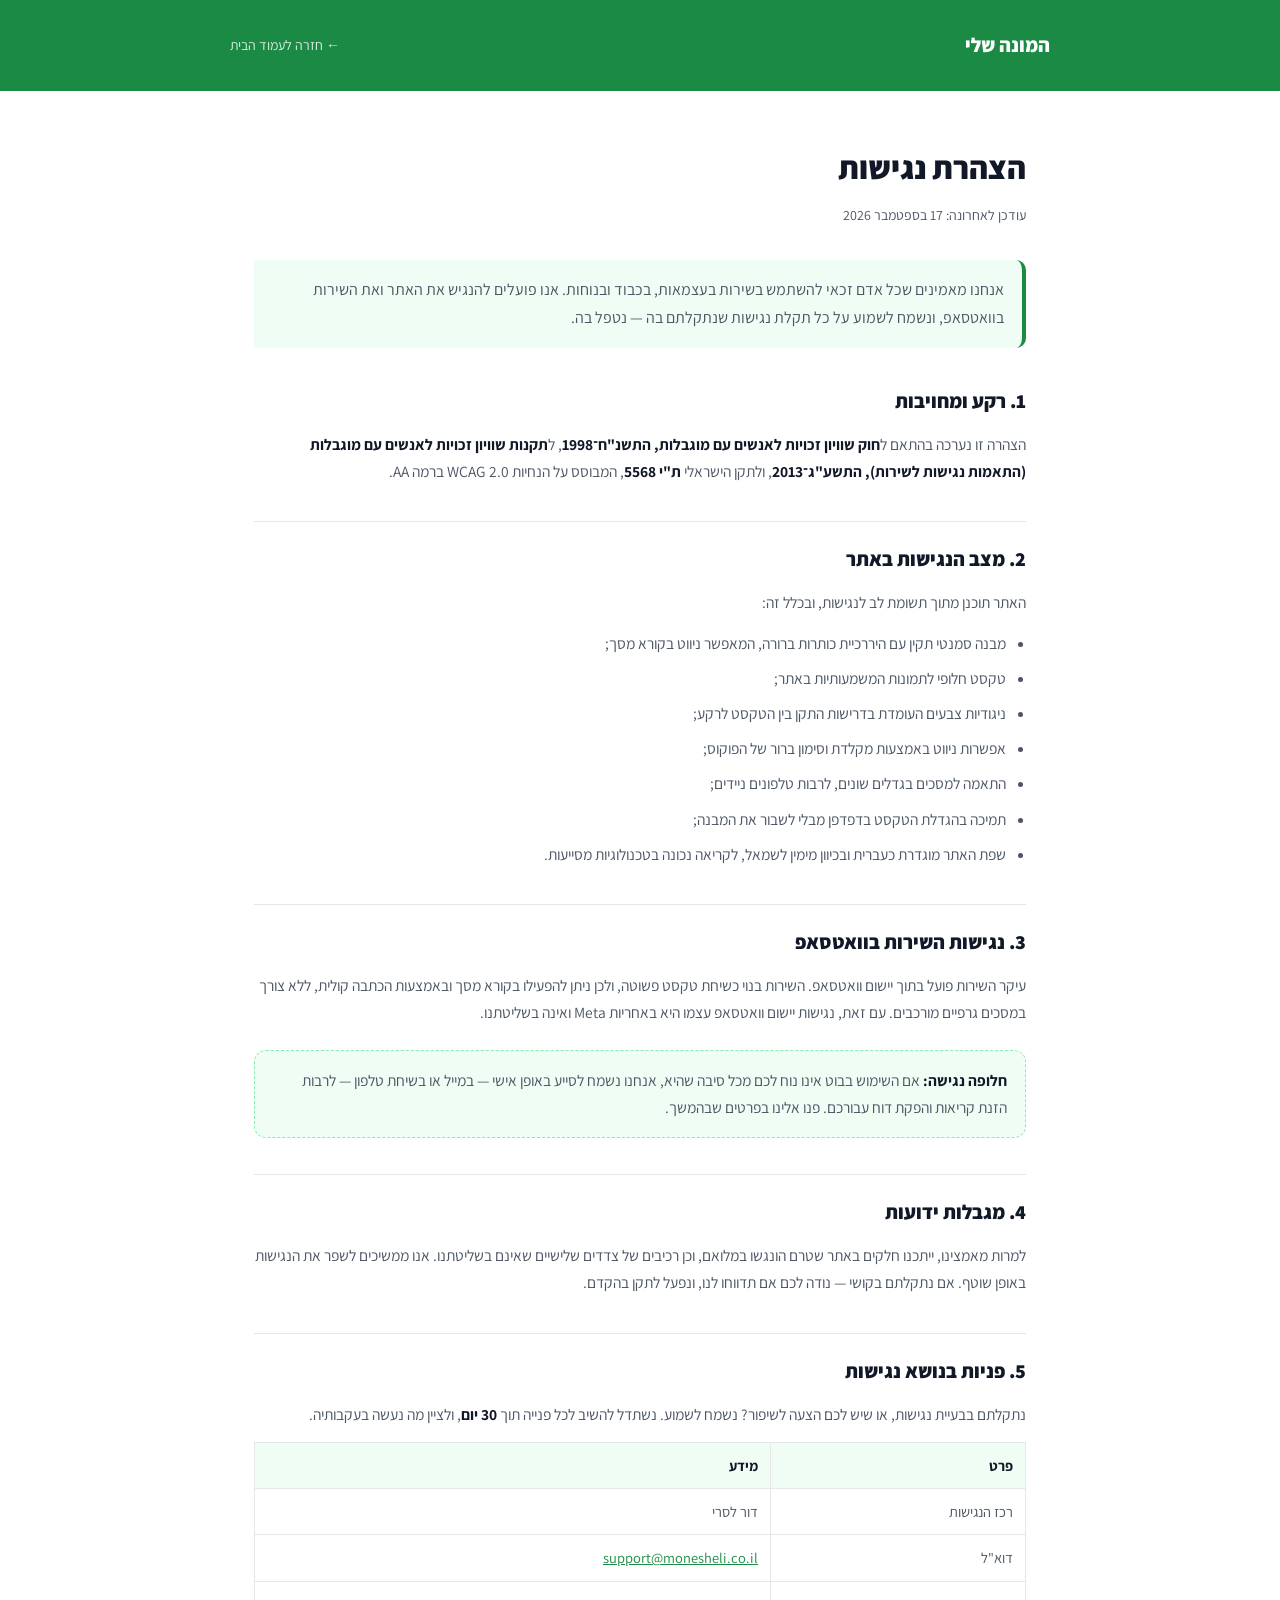
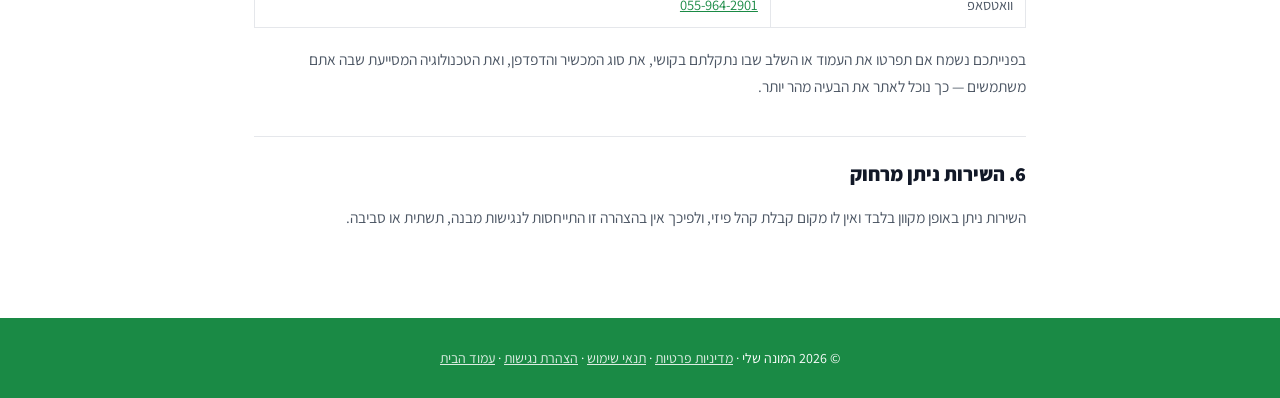
<file: accessibility.html>
<!DOCTYPE html>
<html lang="he" dir="rtl">
<head>
<meta charset="utf-8">
<meta name="viewport" content="width=device-width, initial-scale=1">
<title>הצהרת נגישות | המונה שלי</title>
<meta name="description" content="הצהרת הנגישות של המונה שלי — מצב הנגישות באתר ובשירות, ודרכי פנייה לרכז הנגישות.">
<link rel="preconnect" href="https://fonts.googleapis.com">
<link rel="preconnect" href="https://fonts.gstatic.com" crossorigin>
<link rel="stylesheet" href="https://fonts.googleapis.com/css2?family=Assistant:wght@400;600;700;800;900&display=swap">
<link rel="stylesheet" href="legal.css">
</head>
<body>

<header class="legal-header">
  <div class="legal-header-inner">
    <a class="legal-brand" href="index.html">המונה שלי</a>
    <a class="legal-back" href="index.html">← חזרה לעמוד הבית</a>
  </div>
</header>

<main class="legal-wrap">
  <h1>הצהרת נגישות</h1>
  <div class="legal-updated">עודכן לאחרונה: 17 בספטמבר 2026</div>

  <div class="legal-intro">
    אנחנו מאמינים שכל אדם זכאי להשתמש בשירות בעצמאות, בכבוד ובנוחות. אנו פועלים להנגיש את האתר ואת השירות
    בוואטסאפ, ונשמח לשמוע על כל תקלת נגישות שנתקלתם בה — נטפל בה.
  </div>

  <h2>1. רקע ומחויבות</h2>
  <p>
    הצהרה זו נערכה בהתאם ל<strong>חוק שוויון זכויות לאנשים עם מוגבלות, התשנ"ח־1998</strong>,
    ל<strong>תקנות שוויון זכויות לאנשים עם מוגבלות (התאמות נגישות לשירות), התשע"ג־2013</strong>,
    ולתקן הישראלי <strong>ת"י 5568</strong>, המבוסס על הנחיות <span dir="ltr">WCAG 2.0</span> ברמה <span dir="ltr">AA</span>.
  </p>

  <h2>2. מצב הנגישות באתר</h2>
  <p>האתר תוכנן מתוך תשומת לב לנגישות, ובכלל זה:</p>
  <ul>
    <li>מבנה סמנטי תקין עם היררכיית כותרות ברורה, המאפשר ניווט בקורא מסך;</li>
    <li>טקסט חלופי לתמונות המשמעותיות באתר;</li>
    <li>ניגודיות צבעים העומדת בדרישות התקן בין הטקסט לרקע;</li>
    <li>אפשרות ניווט באמצעות מקלדת וסימון ברור של הפוקוס;</li>
    <li>התאמה למסכים בגדלים שונים, לרבות טלפונים ניידים;</li>
    <li>תמיכה בהגדלת הטקסט בדפדפן מבלי לשבור את המבנה;</li>
    <li>שפת האתר מוגדרת כעברית ובכיוון מימין לשמאל, לקריאה נכונה בטכנולוגיות מסייעות.</li>
  </ul>

  <h2>3. נגישות השירות בוואטסאפ</h2>
  <p>
    עיקר השירות פועל בתוך יישום וואטסאפ. השירות בנוי כשיחת טקסט פשוטה, ולכן ניתן להפעילו בקורא מסך
    ובאמצעות הכתבה קולית, ללא צורך במסכים גרפיים מורכבים. עם זאת, נגישות יישום וואטסאפ עצמו היא באחריות
    <span dir="ltr">Meta</span> ואינה בשליטתנו.
  </p>
  <div class="legal-note">
    <p>
      <strong>חלופה נגישה:</strong> אם השימוש בבוט אינו נוח לכם מכל סיבה שהיא, אנחנו נשמח לסייע באופן אישי —
      במייל או בשיחת טלפון — לרבות הזנת קריאות והפקת דוח עבורכם. פנו אלינו בפרטים שבהמשך.
    </p>
  </div>

  <h2>4. מגבלות ידועות</h2>
  <p>
    למרות מאמצינו, ייתכנו חלקים באתר שטרם הונגשו במלואם, וכן רכיבים של צדדים שלישיים שאינם בשליטתנו.
    אנו ממשיכים לשפר את הנגישות באופן שוטף. אם נתקלתם בקושי — נודה לכם אם תדווחו לנו, ונפעל לתקן בהקדם.
  </p>

  <h2>5. פניות בנושא נגישות</h2>
  <p>
    נתקלתם בבעיית נגישות, או שיש לכם הצעה לשיפור? נשמח לשמוע. נשתדל להשיב לכל פנייה תוך
    <strong>30 יום</strong>, ולציין מה נעשה בעקבותיה.
  </p>
  <div class="legal-table-wrap">
    <table class="legal-table">
      <thead>
        <tr><th>פרט</th><th>מידע</th></tr>
      </thead>
      <tbody>
        <tr><td>רכז הנגישות</td><td>דור לסרי</td></tr>
        <tr><td>דוא"ל</td><td><a href="mailto:support@monesheli.co.il">support@monesheli.co.il</a></td></tr>
        <tr><td>וואטסאפ</td><td><a href="https://wa.me/972559642901" target="_blank" rel="noopener">055-964-2901</a></td></tr>
      </tbody>
    </table>
  </div>
  <p>
    בפנייתכם נשמח אם תפרטו את העמוד או השלב שבו נתקלתם בקושי, את סוג המכשיר והדפדפן, ואת הטכנולוגיה
    המסייעת שבה אתם משתמשים — כך נוכל לאתר את הבעיה מהר יותר.
  </p>

  <h2>6. השירות ניתן מרחוק</h2>
  <p>
    השירות ניתן באופן מקוון בלבד ואין לו מקום קבלת קהל פיזי, ולפיכך אין בהצהרה זו התייחסות לנגישות מבנה,
    תשתית או סביבה.
  </p>
</main>

<footer class="legal-footer">
  © 2026 המונה שלי · <a href="privacy.html">מדיניות פרטיות</a> · <a href="terms.html">תנאי שימוש</a> · <a href="accessibility.html">הצהרת נגישות</a> · <a href="index.html">עמוד הבית</a>
</footer>

</body>
</html>
</file>
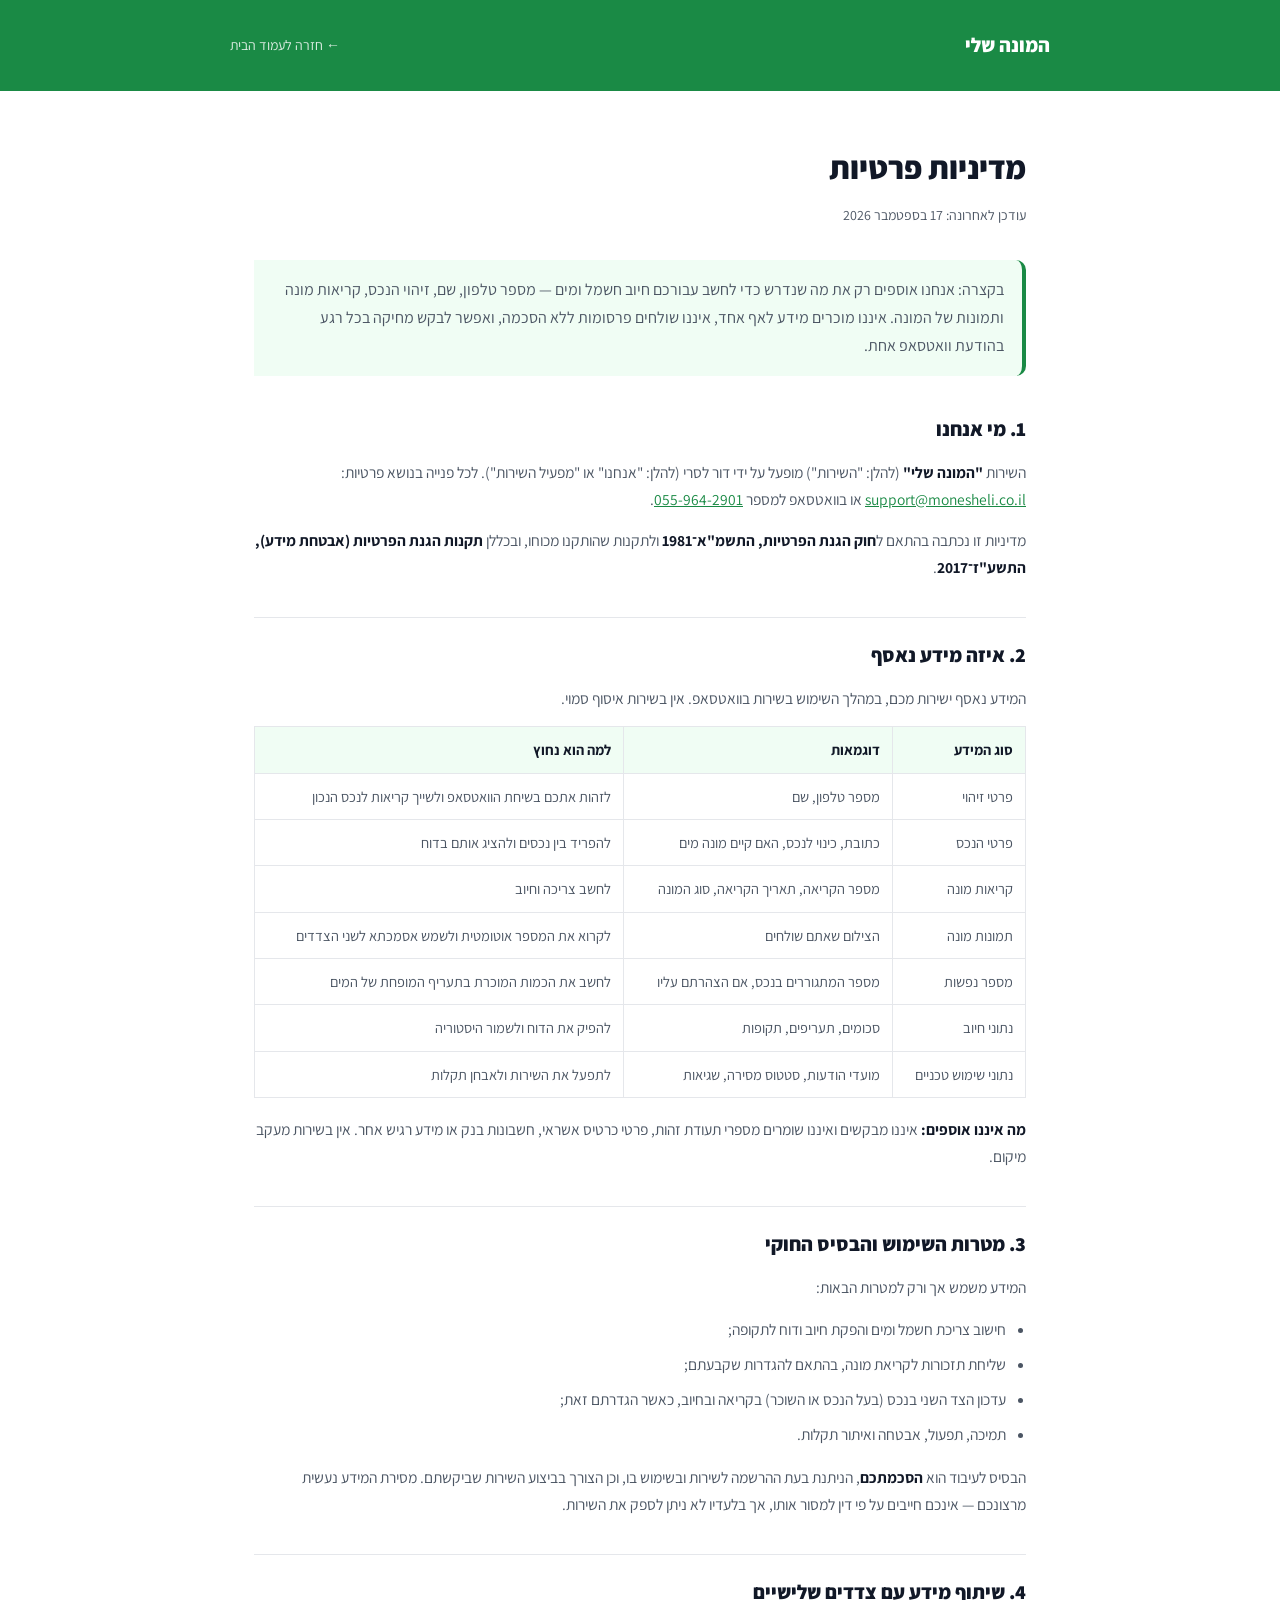
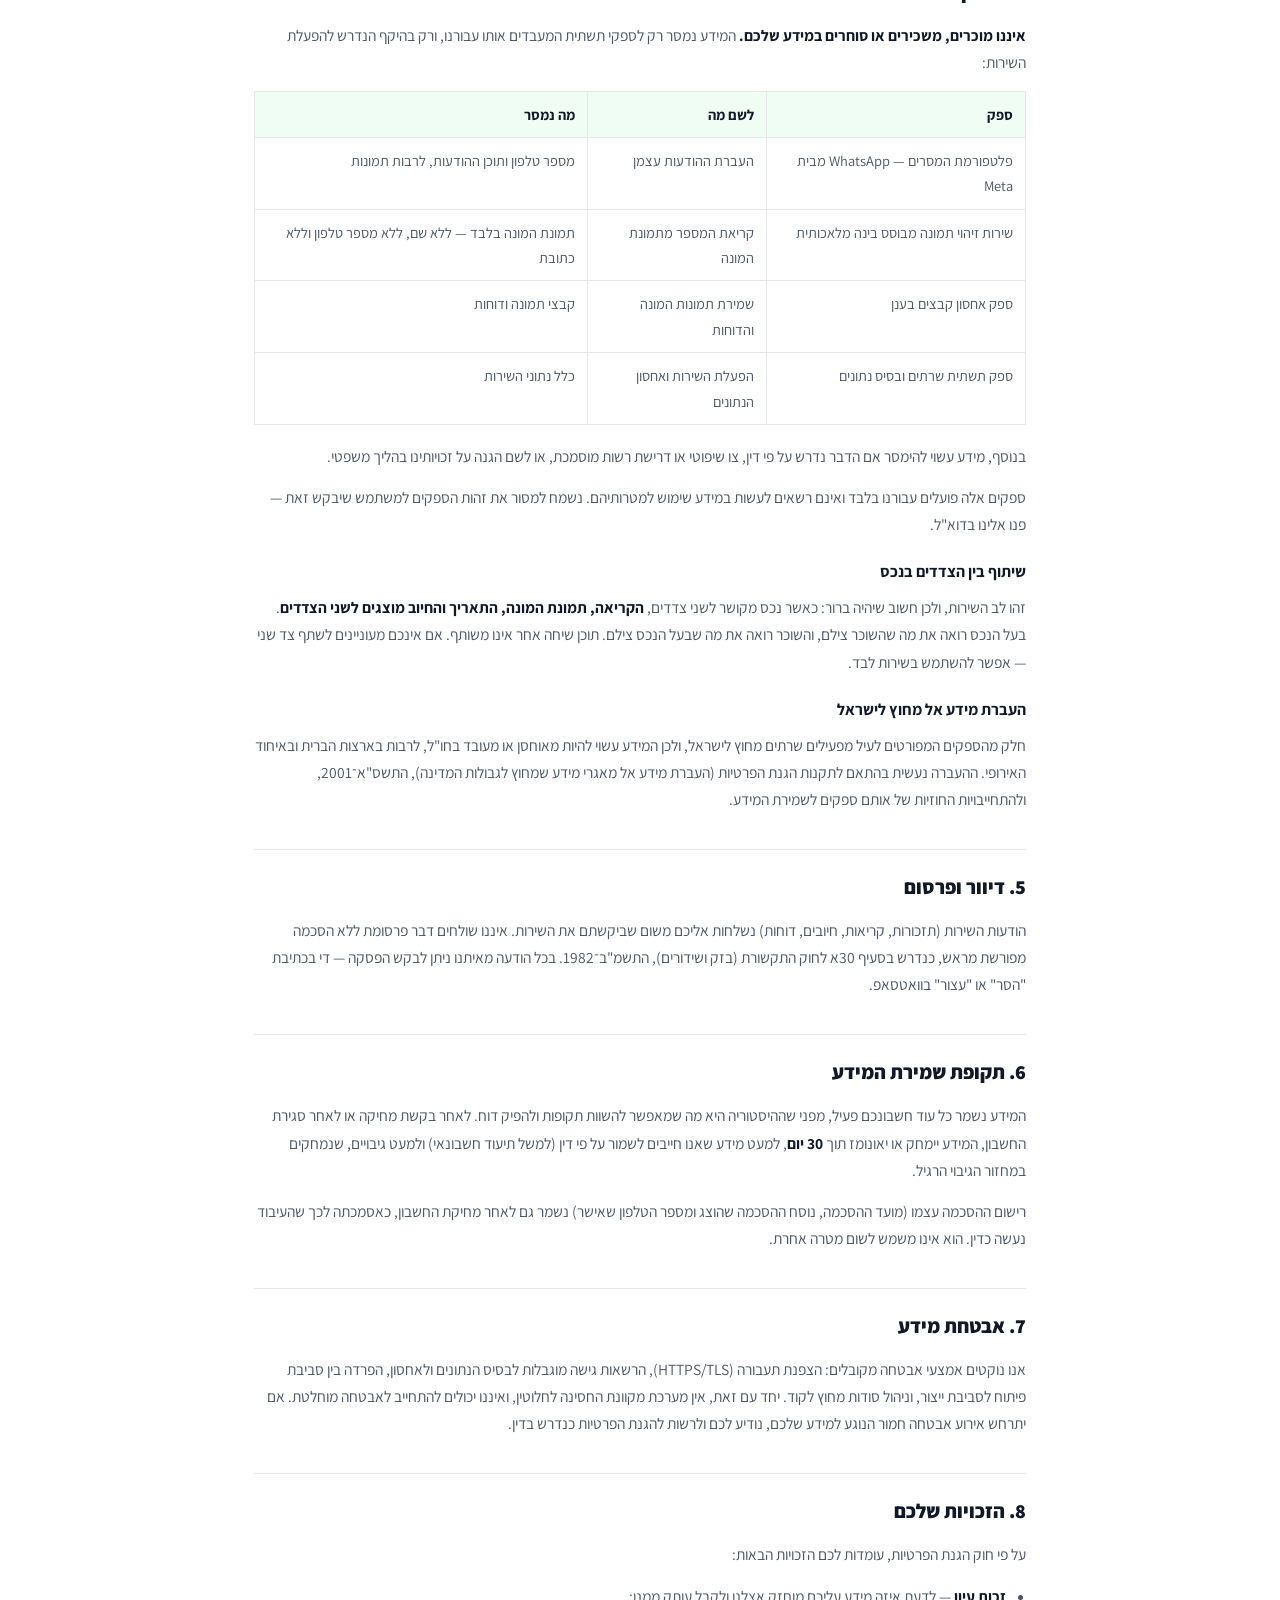
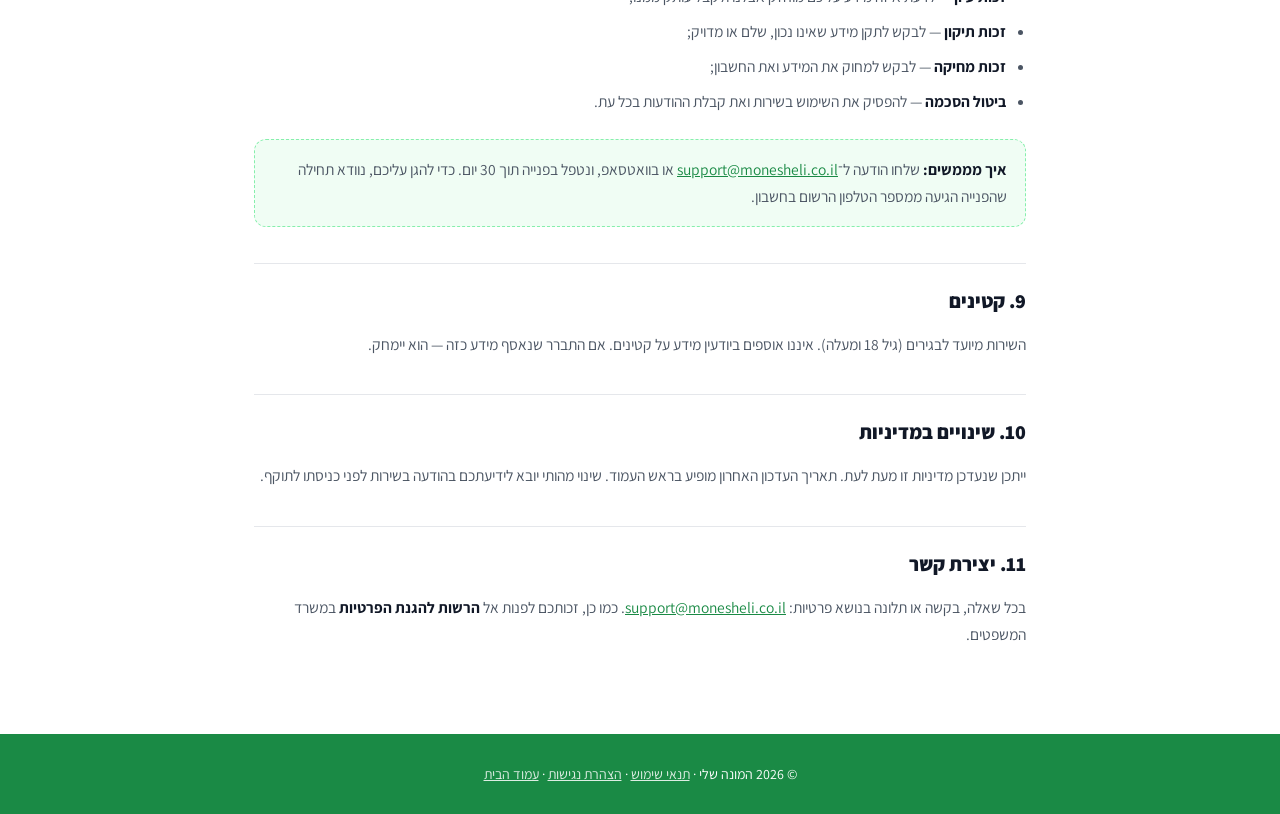
<file: privacy.html>
<!DOCTYPE html>
<html lang="he" dir="rtl">
<head>
<meta charset="utf-8">
<meta name="viewport" content="width=device-width, initial-scale=1">
<title>מדיניות פרטיות | המונה שלי</title>
<meta name="description" content="מדיניות הפרטיות של המונה שלי — איזה מידע נאסף, למה, עם מי הוא משותף ואיך מוחקים אותו.">
<link rel="preconnect" href="https://fonts.googleapis.com">
<link rel="preconnect" href="https://fonts.gstatic.com" crossorigin>
<link rel="stylesheet" href="https://fonts.googleapis.com/css2?family=Assistant:wght@400;600;700;800;900&display=swap">
<link rel="stylesheet" href="legal.css">
</head>
<body>

<header class="legal-header">
  <div class="legal-header-inner">
    <a class="legal-brand" href="index.html">המונה שלי</a>
    <a class="legal-back" href="index.html">← חזרה לעמוד הבית</a>
  </div>
</header>

<main class="legal-wrap">
  <h1>מדיניות פרטיות</h1>
  <div class="legal-updated">עודכן לאחרונה: 17 בספטמבר 2026</div>

  <div class="legal-intro">
    בקצרה: אנחנו אוספים רק את מה שנדרש כדי לחשב עבורכם חיוב חשמל ומים — מספר טלפון, שם, זיהוי הנכס, קריאות מונה ותמונות של המונה. איננו מוכרים מידע לאף אחד, איננו שולחים פרסומות ללא הסכמה, ואפשר לבקש מחיקה בכל רגע בהודעת וואטסאפ אחת.
  </div>

  <h2>1. מי אנחנו</h2>
  <p>
    השירות <strong>"המונה שלי"</strong> (להלן: "השירות") מופעל על ידי דור לסרי (להלן: "אנחנו" או "מפעיל השירות").
    לכל פנייה בנושא פרטיות: <a href="mailto:support@monesheli.co.il">support@monesheli.co.il</a> או בוואטסאפ למספר
    <a href="https://wa.me/972559642901" target="_blank" rel="noopener">055-964-2901</a>.
  </p>
  <p>
    מדיניות זו נכתבה בהתאם ל<strong>חוק הגנת הפרטיות, התשמ"א־1981</strong> ולתקנות שהותקנו מכוחו, ובכללן
    <strong>תקנות הגנת הפרטיות (אבטחת מידע), התשע"ז־2017</strong>.
  </p>

  <h2>2. איזה מידע נאסף</h2>
  <p>המידע נאסף ישירות מכם, במהלך השימוש בשירות בוואטסאפ. אין בשירות איסוף סמוי.</p>
  <div class="legal-table-wrap">
    <table class="legal-table">
      <thead>
        <tr><th>סוג המידע</th><th>דוגמאות</th><th>למה הוא נחוץ</th></tr>
      </thead>
      <tbody>
        <tr>
          <td>פרטי זיהוי</td>
          <td>מספר טלפון, שם</td>
          <td>לזהות אתכם בשיחת הוואטסאפ ולשייך קריאות לנכס הנכון</td>
        </tr>
        <tr>
          <td>פרטי הנכס</td>
          <td>כתובת, כינוי לנכס, האם קיים מונה מים</td>
          <td>להפריד בין נכסים ולהציג אותם בדוח</td>
        </tr>
        <tr>
          <td>קריאות מונה</td>
          <td>מספר הקריאה, תאריך הקריאה, סוג המונה</td>
          <td>לחשב צריכה וחיוב</td>
        </tr>
        <tr>
          <td>תמונות מונה</td>
          <td>הצילום שאתם שולחים</td>
          <td>לקרוא את המספר אוטומטית ולשמש אסמכתא לשני הצדדים</td>
        </tr>
        <tr>
          <td>מספר נפשות</td>
          <td>מספר המתגוררים בנכס, אם הצהרתם עליו</td>
          <td>לחשב את הכמות המוכרת בתעריף המופחת של המים</td>
        </tr>
        <tr>
          <td>נתוני חיוב</td>
          <td>סכומים, תעריפים, תקופות</td>
          <td>להפיק את הדוח ולשמור היסטוריה</td>
        </tr>
        <tr>
          <td>נתוני שימוש טכניים</td>
          <td>מועדי הודעות, סטטוס מסירה, שגיאות</td>
          <td>לתפעל את השירות ולאבחן תקלות</td>
        </tr>
      </tbody>
    </table>
  </div>
  <p>
    <strong>מה איננו אוספים:</strong> איננו מבקשים ואיננו שומרים מספרי תעודת זהות, פרטי כרטיס אשראי, חשבונות בנק
    או מידע רגיש אחר. אין בשירות מעקב מיקום.
  </p>

  <h2>3. מטרות השימוש והבסיס החוקי</h2>
  <p>המידע משמש אך ורק למטרות הבאות:</p>
  <ul>
    <li>חישוב צריכת חשמל ומים והפקת חיוב ודוח לתקופה;</li>
    <li>שליחת תזכורות לקריאת מונה, בהתאם להגדרות שקבעתם;</li>
    <li>עדכון הצד השני בנכס (בעל הנכס או השוכר) בקריאה ובחיוב, כאשר הגדרתם זאת;</li>
    <li>תמיכה, תפעול, אבטחה ואיתור תקלות.</li>
  </ul>
  <p>
    הבסיס לעיבוד הוא <strong>הסכמתכם</strong>, הניתנת בעת ההרשמה לשירות ובשימוש בו, וכן הצורך בביצוע השירות
    שביקשתם. מסירת המידע נעשית מרצונכם — אינכם חייבים על פי דין למסור אותו, אך בלעדיו לא ניתן לספק את השירות.
  </p>

  <h2>4. שיתוף מידע עם צדדים שלישיים</h2>
  <p>
    <strong>איננו מוכרים, משכירים או סוחרים במידע שלכם.</strong> המידע נמסר רק לספקי תשתית המעבדים אותו עבורנו,
    ורק בהיקף הנדרש להפעלת השירות:
  </p>
  <div class="legal-table-wrap">
    <table class="legal-table">
      <thead>
        <tr><th>ספק</th><th>לשם מה</th><th>מה נמסר</th></tr>
      </thead>
      <tbody>
        <tr>
          <td>פלטפורמת המסרים — <span dir="ltr">WhatsApp</span> מבית <span dir="ltr">Meta</span></td>
          <td>העברת ההודעות עצמן</td>
          <td>מספר טלפון ותוכן ההודעות, לרבות תמונות</td>
        </tr>
        <tr>
          <td>שירות זיהוי תמונה מבוסס בינה מלאכותית</td>
          <td>קריאת המספר מתמונת המונה</td>
          <td>תמונת המונה בלבד — ללא שם, ללא מספר טלפון וללא כתובת</td>
        </tr>
        <tr>
          <td>ספק אחסון קבצים בענן</td>
          <td>שמירת תמונות המונה והדוחות</td>
          <td>קבצי תמונה ודוחות</td>
        </tr>
        <tr>
          <td>ספק תשתית שרתים ובסיס נתונים</td>
          <td>הפעלת השירות ואחסון הנתונים</td>
          <td>כלל נתוני השירות</td>
        </tr>
      </tbody>
    </table>
  </div>
  <p>
    בנוסף, מידע עשוי להימסר אם הדבר נדרש על פי דין, צו שיפוטי או דרישת רשות מוסמכת, או לשם הגנה על זכויותינו
    בהליך משפטי.
  </p>
  <p>
    ספקים אלה פועלים עבורנו בלבד ואינם רשאים לעשות במידע שימוש למטרותיהם. נשמח למסור את זהות הספקים
    למשתמש שיבקש זאת — פנו אלינו בדוא"ל.
  </p>

  <h3>שיתוף בין הצדדים בנכס</h3>
  <p>
    זהו לב השירות, ולכן חשוב שיהיה ברור: כאשר נכס מקושר לשני צדדים, <strong>הקריאה, תמונת המונה, התאריך והחיוב
    מוצגים לשני הצדדים</strong>. בעל הנכס רואה את מה שהשוכר צילם, והשוכר רואה את מה שבעל הנכס צילם. תוכן שיחה
    אחר אינו משותף. אם אינכם מעוניינים לשתף צד שני — אפשר להשתמש בשירות לבד.
  </p>

  <h3>העברת מידע אל מחוץ לישראל</h3>
  <p>
    חלק מהספקים המפורטים לעיל מפעילים שרתים מחוץ לישראל, ולכן המידע עשוי להיות מאוחסן או מעובד בחו"ל, לרבות בארצות
    הברית ובאיחוד האירופי. ההעברה נעשית בהתאם לתקנות הגנת הפרטיות (העברת מידע אל מאגרי מידע שמחוץ לגבולות
    המדינה), התשס"א־2001, ולהתחייבויות החוזיות של אותם ספקים לשמירת המידע.
  </p>

  <h2>5. דיוור ופרסום</h2>
  <p>
    הודעות השירות (תזכורות, קריאות, חיובים, דוחות) נשלחות אליכם משום שביקשתם את השירות. איננו שולחים
    דבר פרסומת ללא הסכמה מפורשת מראש, כנדרש בסעיף 30א לחוק התקשורת (בזק ושידורים), התשמ"ב־1982.
    בכל הודעה מאיתנו ניתן לבקש הפסקה — די בכתיבת "הסר" או "עצור" בוואטסאפ.
  </p>

  <h2>6. תקופת שמירת המידע</h2>
  <p>
    המידע נשמר כל עוד חשבונכם פעיל, מפני שההיסטוריה היא מה שמאפשר להשוות תקופות ולהפיק דוח. לאחר בקשת מחיקה
    או לאחר סגירת החשבון, המידע יימחק או יאונומז תוך <strong>30 יום</strong>, למעט מידע שאנו חייבים לשמור על
    פי דין (למשל תיעוד חשבונאי) ולמעט גיבויים, שנמחקים במחזור הגיבוי הרגיל.
  </p>
  <p>
    רישום ההסכמה עצמו (מועד ההסכמה, נוסח ההסכמה שהוצג ומספר הטלפון שאישר) נשמר גם לאחר מחיקת החשבון,
    כאסמכתה לכך שהעיבוד נעשה כדין. הוא אינו משמש לשום מטרה אחרת.
  </p>

  <h2>7. אבטחת מידע</h2>
  <p>
    אנו נוקטים אמצעי אבטחה מקובלים: הצפנת תעבורה (HTTPS/TLS), הרשאות גישה מוגבלות לבסיס הנתונים ולאחסון,
    הפרדה בין סביבת פיתוח לסביבת ייצור, וניהול סודות מחוץ לקוד. יחד עם זאת, אין מערכת מקוונת החסינה לחלוטין,
    ואיננו יכולים להתחייב לאבטחה מוחלטת. אם יתרחש אירוע אבטחה חמור הנוגע למידע שלכם, נודיע לכם ולרשות
    להגנת הפרטיות כנדרש בדין.
  </p>

  <h2>8. הזכויות שלכם</h2>
  <p>על פי חוק הגנת הפרטיות, עומדות לכם הזכויות הבאות:</p>
  <ul>
    <li><strong>זכות עיון</strong> — לדעת איזה מידע עליכם מוחזק אצלנו ולקבל עותק ממנו;</li>
    <li><strong>זכות תיקון</strong> — לבקש לתקן מידע שאינו נכון, שלם או מדויק;</li>
    <li><strong>זכות מחיקה</strong> — לבקש למחוק את המידע ואת החשבון;</li>
    <li><strong>ביטול הסכמה</strong> — להפסיק את השימוש בשירות ואת קבלת ההודעות בכל עת.</li>
  </ul>
  <div class="legal-note">
    <p>
      <strong>איך מממשים:</strong> שלחו הודעה ל־<a href="mailto:support@monesheli.co.il">support@monesheli.co.il</a>
      או בוואטסאפ, ונטפל בפנייה תוך 30 יום. כדי להגן עליכם, נוודא תחילה שהפנייה הגיעה ממספר הטלפון הרשום בחשבון.
    </p>
  </div>

  <h2>9. קטינים</h2>
  <p>
    השירות מיועד לבגירים (גיל 18 ומעלה). איננו אוספים ביודעין מידע על קטינים. אם התברר שנאסף מידע כזה — הוא יימחק.
  </p>

  <h2>10. שינויים במדיניות</h2>
  <p>
    ייתכן שנעדכן מדיניות זו מעת לעת. תאריך העדכון האחרון מופיע בראש העמוד. שינוי מהותי יובא לידיעתכם בהודעה
    בשירות לפני כניסתו לתוקף.
  </p>

  <h2>11. יצירת קשר</h2>
  <p>
    בכל שאלה, בקשה או תלונה בנושא פרטיות:
    <a href="mailto:support@monesheli.co.il">support@monesheli.co.il</a>.
    כמו כן, זכותכם לפנות אל <strong>הרשות להגנת הפרטיות</strong> במשרד המשפטים.
  </p>
</main>

<footer class="legal-footer">
  © 2026 המונה שלי · <a href="terms.html">תנאי שימוש</a> · <a href="accessibility.html">הצהרת נגישות</a> · <a href="index.html">עמוד הבית</a>
</footer>

</body>
</html>
</file>
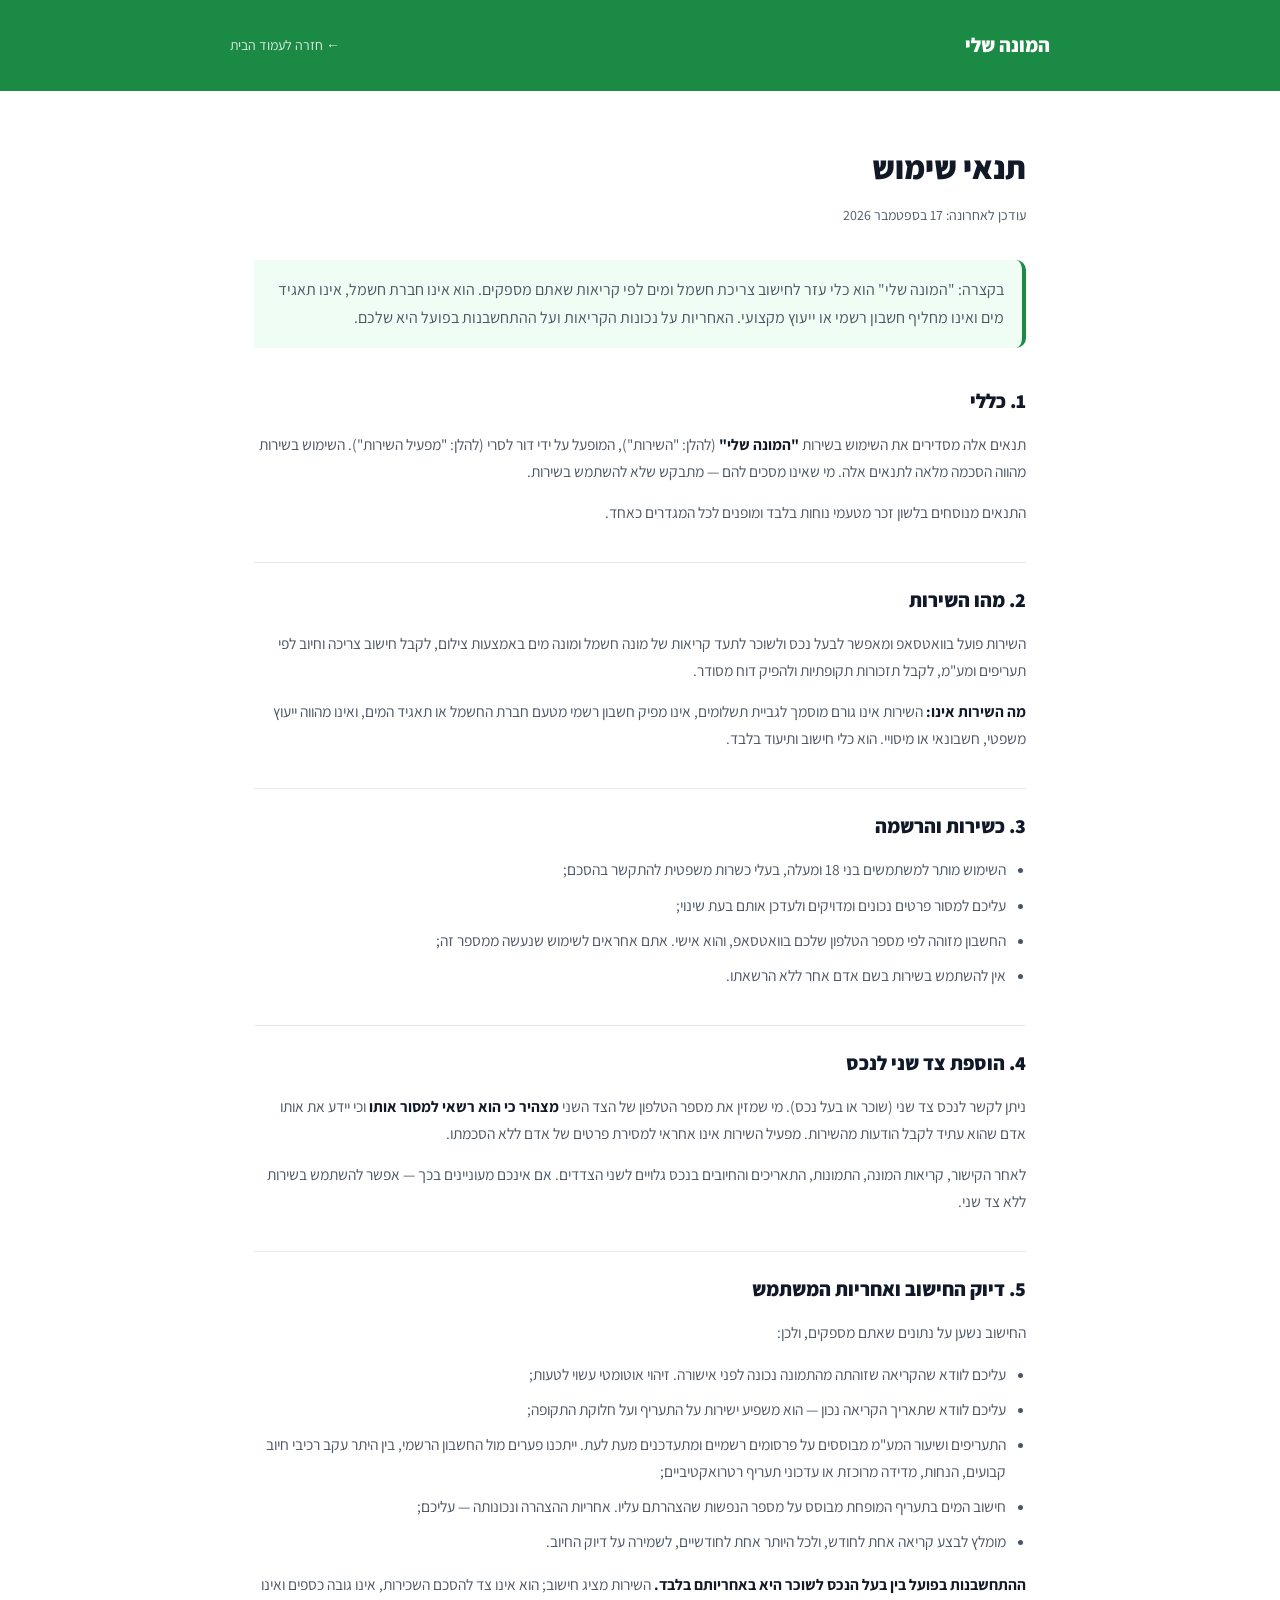
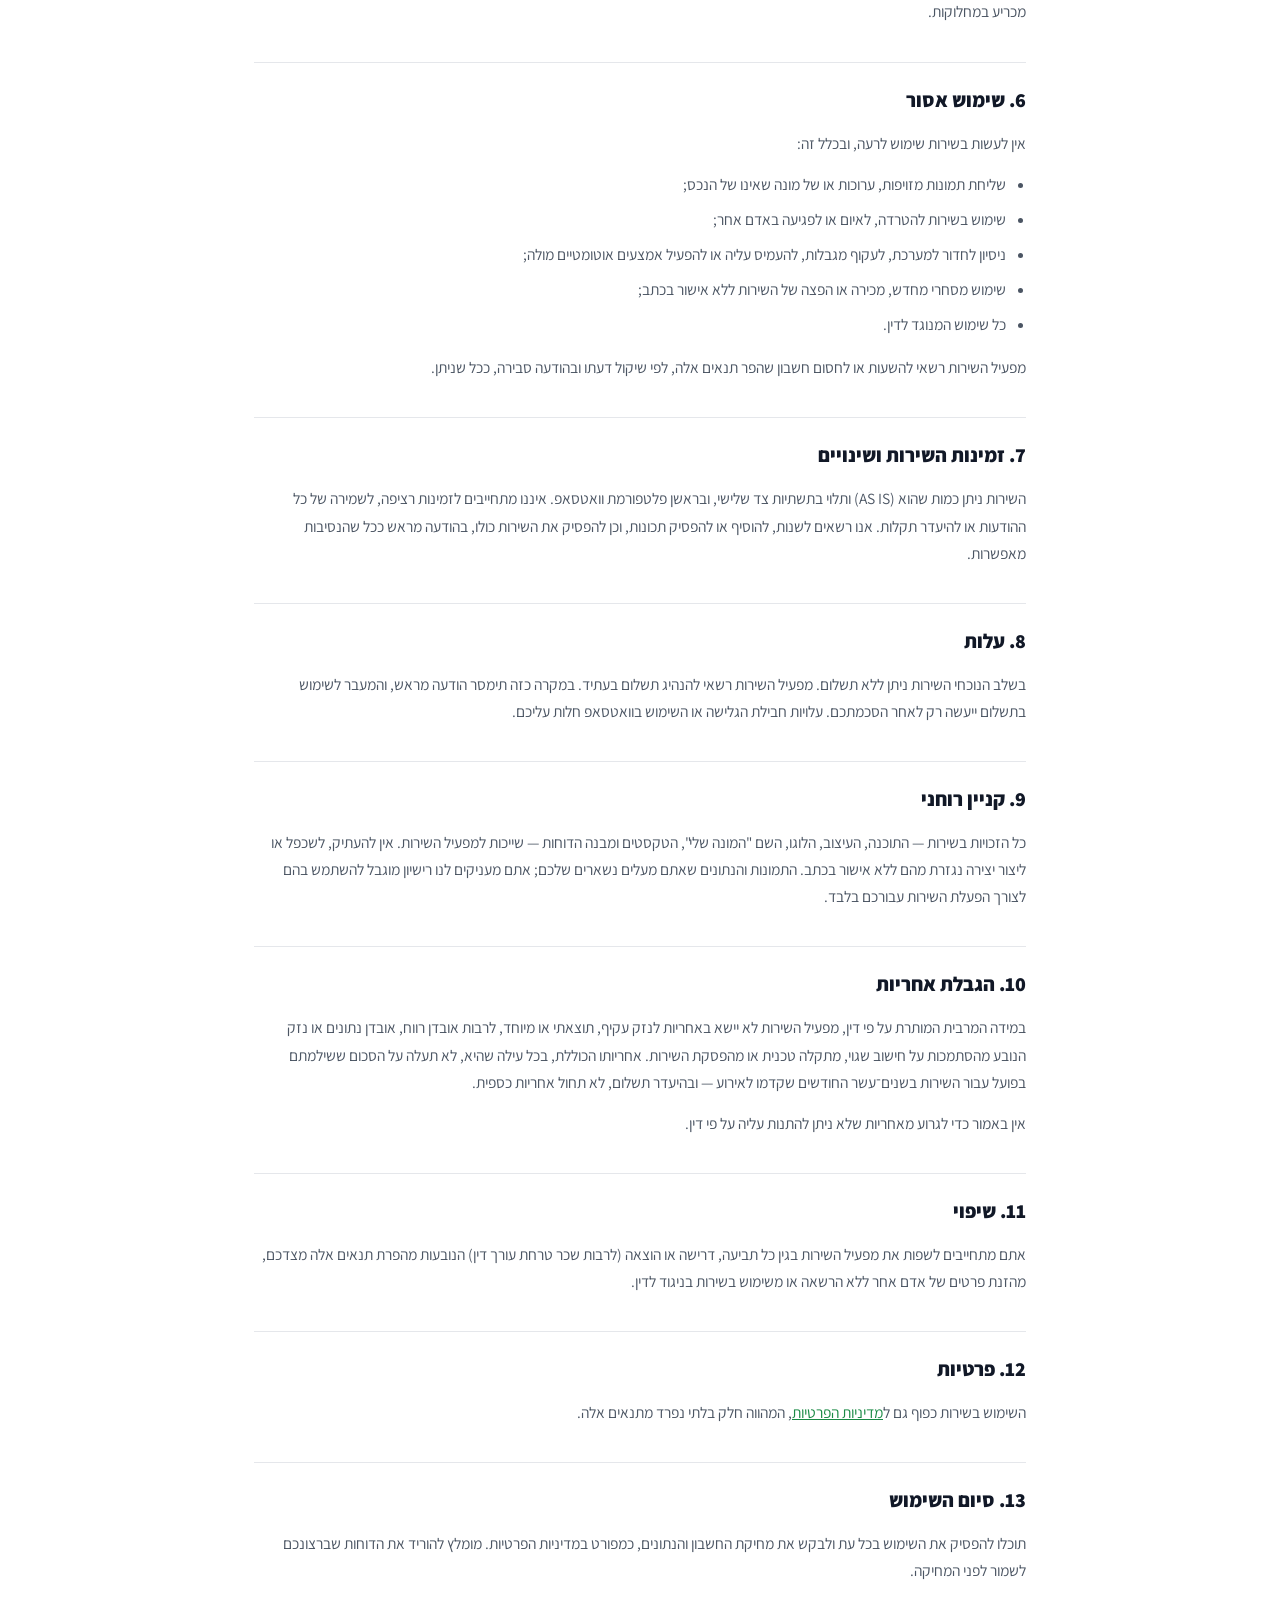
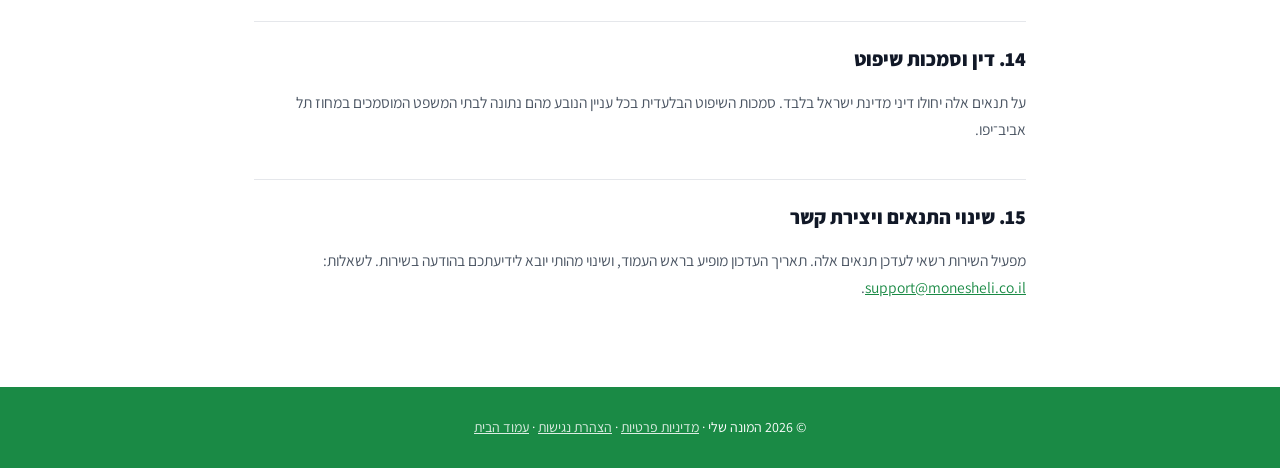
<file: terms.html>
<!DOCTYPE html>
<html lang="he" dir="rtl">
<head>
<meta charset="utf-8">
<meta name="viewport" content="width=device-width, initial-scale=1">
<title>תנאי שימוש | המונה שלי</title>
<meta name="description" content="תנאי השימוש בשירות המונה שלי — מה השירות עושה, מה באחריותכם ומה גבולות האחריות שלנו.">
<link rel="preconnect" href="https://fonts.googleapis.com">
<link rel="preconnect" href="https://fonts.gstatic.com" crossorigin>
<link rel="stylesheet" href="https://fonts.googleapis.com/css2?family=Assistant:wght@400;600;700;800;900&display=swap">
<link rel="stylesheet" href="legal.css">
</head>
<body>

<header class="legal-header">
  <div class="legal-header-inner">
    <a class="legal-brand" href="index.html">המונה שלי</a>
    <a class="legal-back" href="index.html">← חזרה לעמוד הבית</a>
  </div>
</header>

<main class="legal-wrap">
  <h1>תנאי שימוש</h1>
  <div class="legal-updated">עודכן לאחרונה: 17 בספטמבר 2026</div>

  <div class="legal-intro">
    בקצרה: "המונה שלי" הוא כלי עזר לחישוב צריכת חשמל ומים לפי קריאות שאתם מספקים. הוא אינו חברת חשמל, אינו תאגיד מים
    ואינו מחליף חשבון רשמי או ייעוץ מקצועי. האחריות על נכונות הקריאות ועל ההתחשבנות בפועל היא שלכם.
  </div>

  <h2>1. כללי</h2>
  <p>
    תנאים אלה מסדירים את השימוש בשירות <strong>"המונה שלי"</strong> (להלן: "השירות"), המופעל על ידי דור לסרי
    (להלן: "מפעיל השירות"). השימוש בשירות מהווה הסכמה מלאה לתנאים אלה. מי שאינו מסכים להם — מתבקש שלא להשתמש בשירות.
  </p>
  <p>
    התנאים מנוסחים בלשון זכר מטעמי נוחות בלבד ומופנים לכל המגדרים כאחד.
  </p>

  <h2>2. מהו השירות</h2>
  <p>
    השירות פועל בוואטסאפ ומאפשר לבעל נכס ולשוכר לתעד קריאות של מונה חשמל ומונה מים באמצעות צילום, לקבל חישוב
    צריכה וחיוב לפי תעריפים ומע"מ, לקבל תזכורות תקופתיות ולהפיק דוח מסודר.
  </p>
  <p>
    <strong>מה השירות אינו:</strong> השירות אינו גורם מוסמך לגביית תשלומים, אינו מפיק חשבון רשמי מטעם חברת החשמל
    או תאגיד המים, ואינו מהווה ייעוץ משפטי, חשבונאי או מיסויי. הוא כלי חישוב ותיעוד בלבד.
  </p>

  <h2>3. כשירות והרשמה</h2>
  <ul>
    <li>השימוש מותר למשתמשים בני 18 ומעלה, בעלי כשרות משפטית להתקשר בהסכם;</li>
    <li>עליכם למסור פרטים נכונים ומדויקים ולעדכן אותם בעת שינוי;</li>
    <li>החשבון מזוהה לפי מספר הטלפון שלכם בוואטסאפ, והוא אישי. אתם אחראים לשימוש שנעשה ממספר זה;</li>
    <li>אין להשתמש בשירות בשם אדם אחר ללא הרשאתו.</li>
  </ul>

  <h2>4. הוספת צד שני לנכס</h2>
  <p>
    ניתן לקשר לנכס צד שני (שוכר או בעל נכס). מי שמזין את מספר הטלפון של הצד השני
    <strong>מצהיר כי הוא רשאי למסור אותו</strong> וכי יידע את אותו אדם שהוא עתיד לקבל הודעות מהשירות.
    מפעיל השירות אינו אחראי למסירת פרטים של אדם ללא הסכמתו.
  </p>
  <p>
    לאחר הקישור, קריאות המונה, התמונות, התאריכים והחיובים בנכס גלויים לשני הצדדים. אם אינכם מעוניינים בכך —
    אפשר להשתמש בשירות ללא צד שני.
  </p>

  <h2>5. דיוק החישוב ואחריות המשתמש</h2>
  <p>החישוב נשען על נתונים שאתם מספקים, ולכן:</p>
  <ul>
    <li>עליכם לוודא שהקריאה שזוהתה מהתמונה נכונה לפני אישורה. זיהוי אוטומטי עשוי לטעות;</li>
    <li>עליכם לוודא שתאריך הקריאה נכון — הוא משפיע ישירות על התעריף ועל חלוקת התקופה;</li>
    <li>התעריפים ושיעור המע"מ מבוססים על פרסומים רשמיים ומתעדכנים מעת לעת. ייתכנו פערים מול החשבון הרשמי,
      בין היתר עקב רכיבי חיוב קבועים, הנחות, מדידה מרוכזת או עדכוני תעריף רטרואקטיביים;</li>
    <li>חישוב המים בתעריף המופחת מבוסס על מספר הנפשות שהצהרתם עליו. אחריות ההצהרה ונכונותה — עליכם;</li>
    <li>מומלץ לבצע קריאה אחת לחודש, ולכל היותר אחת לחודשיים, לשמירה על דיוק החיוב.</li>
  </ul>
  <p>
    <strong>ההתחשבנות בפועל בין בעל הנכס לשוכר היא באחריותם בלבד.</strong> השירות מציג חישוב; הוא אינו צד להסכם
    השכירות, אינו גובה כספים ואינו מכריע במחלוקות.
  </p>

  <h2>6. שימוש אסור</h2>
  <p>אין לעשות בשירות שימוש לרעה, ובכלל זה:</p>
  <ul>
    <li>שליחת תמונות מזויפות, ערוכות או של מונה שאינו של הנכס;</li>
    <li>שימוש בשירות להטרדה, לאיום או לפגיעה באדם אחר;</li>
    <li>ניסיון לחדור למערכת, לעקוף מגבלות, להעמיס עליה או להפעיל אמצעים אוטומטיים מולה;</li>
    <li>שימוש מסחרי מחדש, מכירה או הפצה של השירות ללא אישור בכתב;</li>
    <li>כל שימוש המנוגד לדין.</li>
  </ul>
  <p>מפעיל השירות רשאי להשעות או לחסום חשבון שהפר תנאים אלה, לפי שיקול דעתו ובהודעה סבירה, ככל שניתן.</p>

  <h2>7. זמינות השירות ושינויים</h2>
  <p>
    השירות ניתן כמות שהוא (<span dir="ltr">AS IS</span>) ותלוי בתשתיות צד שלישי, ובראשן פלטפורמת וואטסאפ.
    איננו מתחייבים לזמינות רציפה, לשמירה של כל ההודעות או להיעדר תקלות. אנו רשאים לשנות, להוסיף או להפסיק
    תכונות, וכן להפסיק את השירות כולו, בהודעה מראש ככל שהנסיבות מאפשרות.
  </p>

  <h2>8. עלות</h2>
  <p>
    בשלב הנוכחי השירות ניתן ללא תשלום. מפעיל השירות רשאי להנהיג תשלום בעתיד. במקרה כזה תימסר הודעה מראש,
    והמעבר לשימוש בתשלום ייעשה רק לאחר הסכמתכם. עלויות חבילת הגלישה או השימוש בוואטסאפ חלות עליכם.
  </p>

  <h2>9. קניין רוחני</h2>
  <p>
    כל הזכויות בשירות — התוכנה, העיצוב, הלוגו, השם "המונה שלי", הטקסטים ומבנה הדוחות — שייכות למפעיל השירות.
    אין להעתיק, לשכפל או ליצור יצירה נגזרת מהם ללא אישור בכתב. התמונות והנתונים שאתם מעלים נשארים שלכם;
    אתם מעניקים לנו רישיון מוגבל להשתמש בהם לצורך הפעלת השירות עבורכם בלבד.
  </p>

  <h2>10. הגבלת אחריות</h2>
  <p>
    במידה המרבית המותרת על פי דין, מפעיל השירות לא יישא באחריות לנזק עקיף, תוצאתי או מיוחד, לרבות אובדן רווח,
    אובדן נתונים או נזק הנובע מהסתמכות על חישוב שגוי, מתקלה טכנית או מהפסקת השירות. אחריותו הכוללת, בכל עילה
    שהיא, לא תעלה על הסכום ששילמתם בפועל עבור השירות בשנים־עשר החודשים שקדמו לאירוע — ובהיעדר תשלום, לא תחול
    אחריות כספית.
  </p>
  <p>אין באמור כדי לגרוע מאחריות שלא ניתן להתנות עליה על פי דין.</p>

  <h2>11. שיפוי</h2>
  <p>
    אתם מתחייבים לשפות את מפעיל השירות בגין כל תביעה, דרישה או הוצאה (לרבות שכר טרחת עורך דין) הנובעות
    מהפרת תנאים אלה מצדכם, מהזנת פרטים של אדם אחר ללא הרשאה או משימוש בשירות בניגוד לדין.
  </p>

  <h2>12. פרטיות</h2>
  <p>
    השימוש בשירות כפוף גם ל<a href="privacy.html">מדיניות הפרטיות</a>, המהווה חלק בלתי נפרד מתנאים אלה.
  </p>

  <h2>13. סיום השימוש</h2>
  <p>
    תוכלו להפסיק את השימוש בכל עת ולבקש את מחיקת החשבון והנתונים, כמפורט במדיניות הפרטיות.
    מומלץ להוריד את הדוחות שברצונכם לשמור לפני המחיקה.
  </p>

  <h2>14. דין וסמכות שיפוט</h2>
  <p>
    על תנאים אלה יחולו דיני מדינת ישראל בלבד. סמכות השיפוט הבלעדית בכל עניין הנובע מהם נתונה לבתי המשפט
    המוסמכים במחוז תל אביב־יפו.
  </p>

  <h2>15. שינוי התנאים ויצירת קשר</h2>
  <p>
    מפעיל השירות רשאי לעדכן תנאים אלה. תאריך העדכון מופיע בראש העמוד, ושינוי מהותי יובא לידיעתכם בהודעה
    בשירות. לשאלות: <a href="mailto:support@monesheli.co.il">support@monesheli.co.il</a>.
  </p>
</main>

<footer class="legal-footer">
  © 2026 המונה שלי · <a href="privacy.html">מדיניות פרטיות</a> · <a href="accessibility.html">הצהרת נגישות</a> · <a href="index.html">עמוד הבית</a>
</footer>

</body>
</html>
</file>
<file: legal.css>
:root {
  --green: #1a8a45;
  --green-btn: #22c55e;
  --green-pale: #f0fdf4;
  --text: #111827;
  --muted: #4b5563;
  --border: #e5e7eb;
  --bg: #ffffff;
}
* { box-sizing: border-box; margin: 0; padding: 0; }
body {
  font-family: "Assistant", "Heebo", -apple-system, "Segoe UI", Arial, sans-serif;
  direction: rtl; background: var(--bg); color: var(--text);
  line-height: 1.75; -webkit-font-smoothing: antialiased;
}
.legal-header { background: var(--green); color: #fff; padding: 28px 24px; }
.legal-header-inner { max-width: 820px; margin: 0 auto; display: flex; align-items: center; justify-content: space-between; gap: 16px; flex-wrap: wrap; }
.legal-brand { font-size: 20px; font-weight: 900; color: #fff; text-decoration: none; }
.legal-back { font-size: 14px; color: #fff; opacity: 0.85; text-decoration: none; }
.legal-back:hover { opacity: 1; text-decoration: underline; }

.legal-wrap { max-width: 820px; margin: 0 auto; padding: 48px 24px 72px; }
.legal-wrap h1 { font-size: 32px; font-weight: 900; margin-bottom: 8px; text-wrap: balance; }
.legal-updated { font-size: 14px; color: var(--muted); margin-bottom: 32px; }
.legal-intro { font-size: 16px; color: var(--muted); background: var(--green-pale); border-right: 4px solid var(--green); border-radius: 0 10px 10px 0; padding: 16px 18px; margin-bottom: 36px; }

.legal-wrap h2 { font-size: 20px; font-weight: 800; margin: 36px 0 12px; padding-top: 20px; border-top: 1px solid var(--border); }
.legal-wrap h2:first-of-type { border-top: none; padding-top: 0; }
.legal-wrap h3 { font-size: 16px; font-weight: 700; margin: 20px 0 8px; }
.legal-wrap p { font-size: 15.5px; color: var(--muted); margin-bottom: 14px; }
.legal-wrap ul, .legal-wrap ol { margin: 0 20px 16px 0; }
.legal-wrap li { font-size: 15.5px; color: var(--muted); margin-bottom: 8px; }
.legal-wrap strong { color: var(--text); font-weight: 700; }
.legal-wrap a { color: var(--green); }

.legal-table-wrap { overflow-x: auto; margin-bottom: 18px; }
.legal-table { border-collapse: collapse; width: 100%; min-width: 520px; font-size: 14.5px; }
.legal-table th { background: var(--green-pale); text-align: right; font-weight: 700; padding: 10px 12px; border: 1px solid var(--border); color: var(--text); }
.legal-table td { padding: 10px 12px; border: 1px solid var(--border); color: var(--muted); vertical-align: top; }

.legal-note { border: 1px dashed #86efac; background: var(--green-pale); border-radius: 12px; padding: 16px 18px; margin: 24px 0; }
.legal-note p:last-child { margin-bottom: 0; }

.legal-footer { background: var(--green); color: #fff; padding: 28px 24px; text-align: center; font-size: 14px; }
.legal-footer a { color: #fff; opacity: 0.85; }

@media (max-width: 640px) {
  .legal-wrap { padding: 32px 20px 56px; }
  .legal-wrap h1 { font-size: 26px; }
}
</file>
